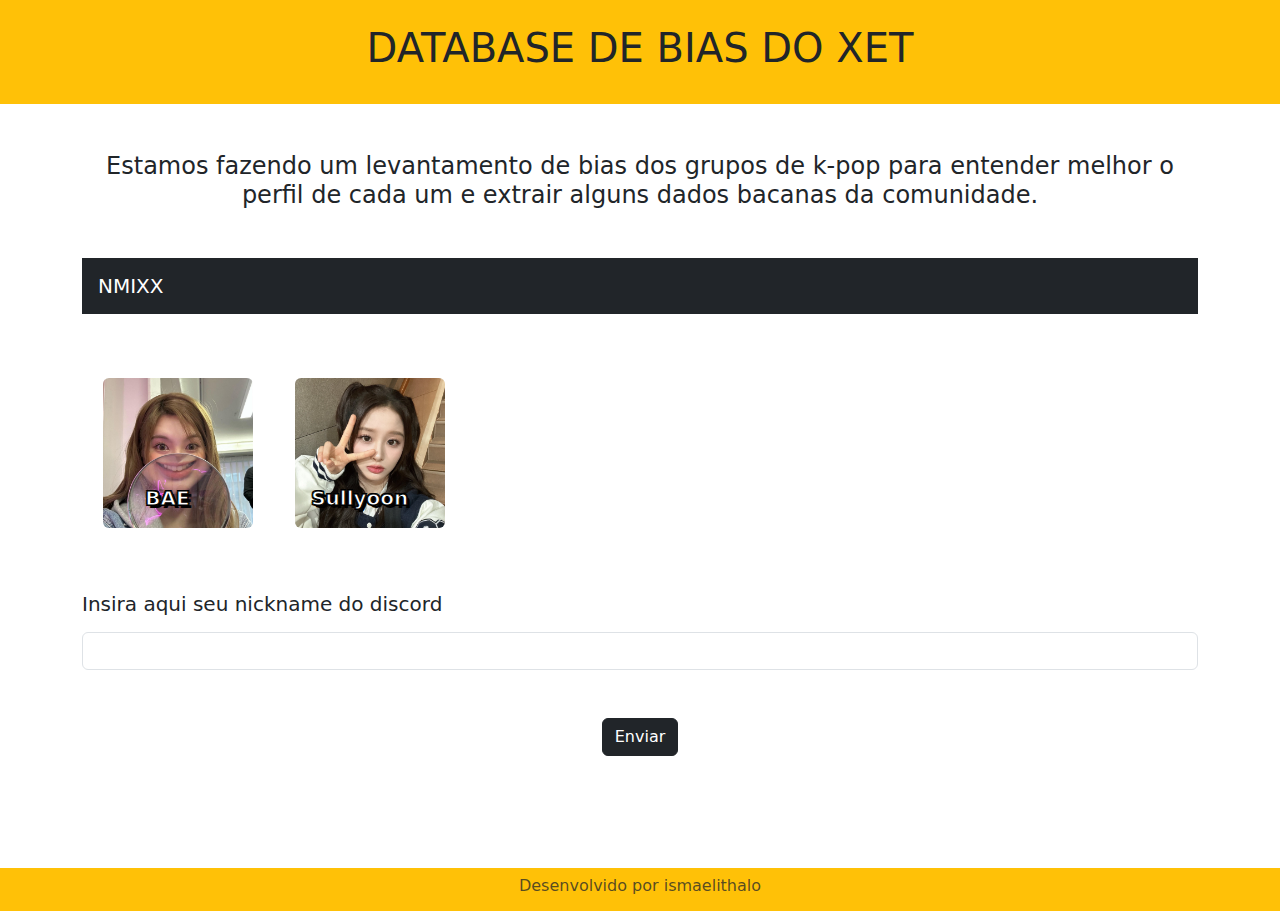
<file: backup.html>
<!DOCTYPE html>
<html lang="en">
  <head>
    <script src="public/js/loadHead.js" defer></script>
  </head>
  <body>
    <header>
      <nav class="navbar navbar-light bg-warning justify-content-center py-4">
        <p class="h1 main-title text-uppercase">Database de Bias do Xet</p>
      </nav>
    </header>
    <section>
      <div class="container my-5">
        <form id="dataForm">
          <p class="text-center h4 mb-5">
            Estamos fazendo um levantamento de bias dos grupos de k-pop para
            entender melhor o perfil de cada um e extrair alguns dados bacanas
            da comunidade.
          </p>
          <div class="form-group my-3">
            <nav class="navbar navbar-dark bg-dark px-3 mb-2">
              <a class="navbar-brand">NMIXX</a>
            </nav>
            <div class="my-5">
              <input type="hidden" name="labels[]" value="NMIXX" />
              <div class="form-check-inline my-3" style="position: relative">
                <label class="form-check-label" for="NMIXX-0">
                  <input
                    class="form-check-input"
                    type="radio"
                    id="NMIXX-0"
                    name="NMIXX"
                    value="BAE"
                  />
                  <img
                    src="public/images/nmixx-bae.png"
                    class="rounded radio-image"
                  />
                  <div class="radio-image-label">BAE</div>
                </label>
              </div>
              <div class="form-check-inline my-3" style="position: relative">
                <label class="form-check-label" for="NMIXX-1">
                  <input
                    class="form-check-input"
                    type="radio"
                    id="NMIXX-1"
                    name="NMIXX"
                    value="Sullyoon"
                  />
                  <img
                    src="public/images/nmixx-sullyoon.png"
                    class="rounded radio-image"
                  />
                  <div class="radio-image-label">Sullyoon</div>
                </label>
              </div>
            </div>
          </div>
          <div class="my-5">
            <label for="no-label-0" class="form-label"
              ><p class="text-center h5">
                Insira aqui seu nickname do discord
              </p></label
            ><input
              type="text"
              class="form-control"
              id="no-label-0"
              name="nickname"
              required
            />
          </div>
          <div class="mt-1 text-center">
            <button type="submit" class="btn btn-dark text-justify">
              Enviar
            </button>
          </div>
        </form>
      </div>
    </section>
    <footer class="footer mt-auto pt-3">
      <nav
        class="navbar navbar-light bg-warning mt-5 justify-content-center text-muted"
      >
        <p class="h6">Desenvolvido por ismaelithalo</p>
      </nav>
    </footer>
  </body>
</html>
</file>
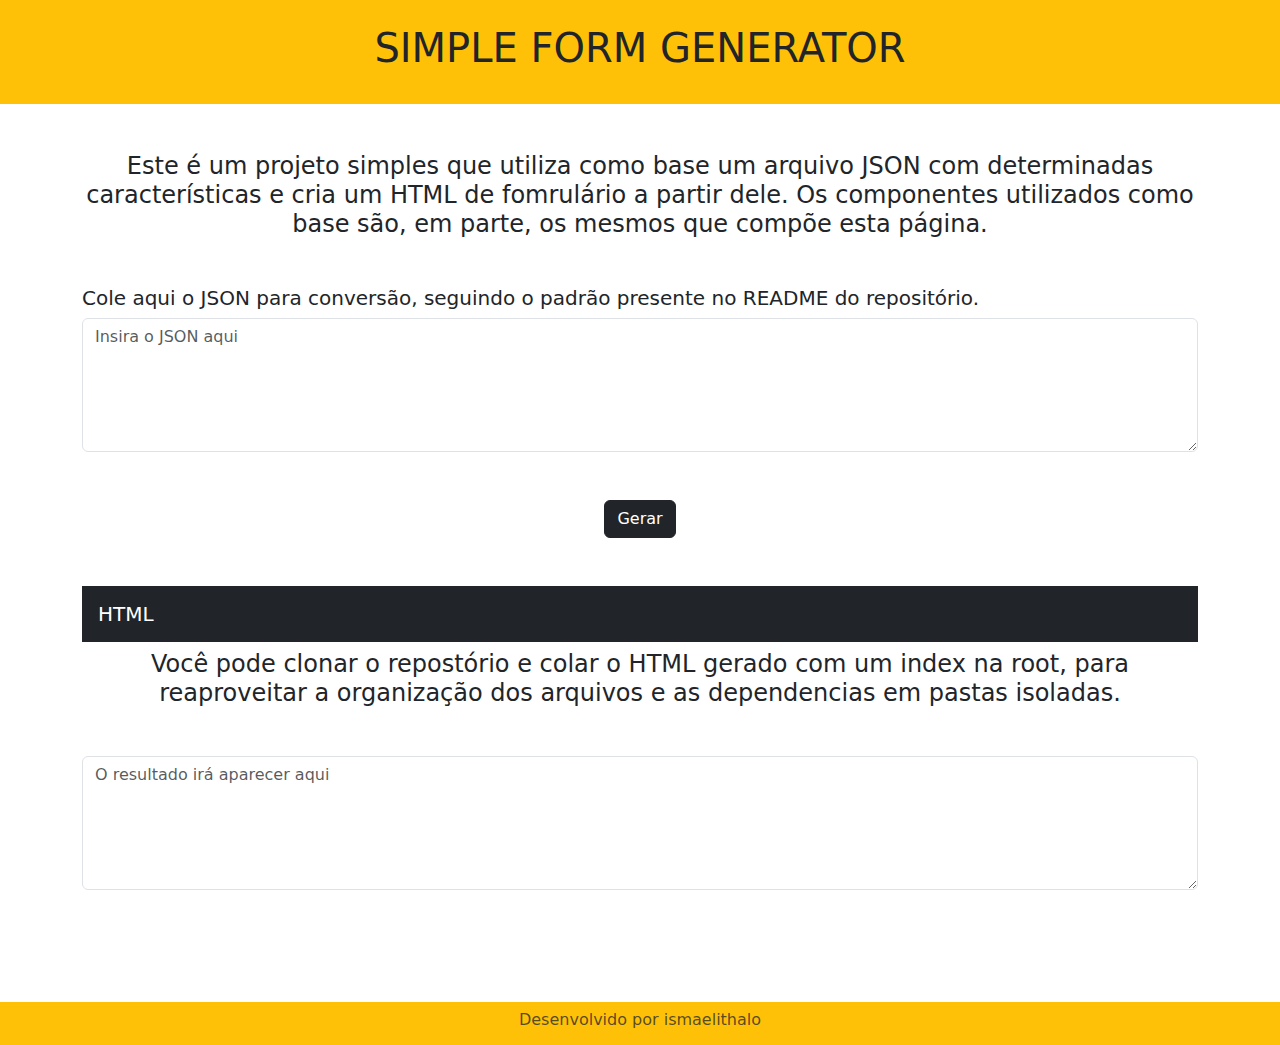
<file: generate.html>
<!DOCTYPE html>
<html lang="pt-BR">
  <head>
    <script src="public/js/loadHead.js" defer></script>
  </head>
  <body>
    <header>
      <nav class="navbar navbar-light bg-warning justify-content-center py-4">
        <p class="h1 main-title text-uppercase">Simple Form Generator</p>
      </nav>
    </header>
    <section>
      <div class="container my-5">
        <form id="json">
            <p class="text-center h4 mb-5">Este é um projeto simples que utiliza como base um arquivo JSON com determinadas características e cria um HTML de fomrulário a partir dele. Os componentes utilizados como base são, em parte, os mesmos que compõe esta página.</p>
          <div class="form-group my-3">
            <label for="jsonInput">
            <p class="text-center h5">Cole aqui o JSON para conversão, seguindo o padrão presente no README do repositório.</p>
              </label
            >
            <textarea
              class="form-control"
              id="jsonInput"
              rows="5"
              placeholder="Insira o JSON aqui"
            ></textarea>
          </div>
          </div>
          <div class="mt-1 text-center">
            <button type="submit" class="btn btn-dark text-justify">
              Gerar
            </button>
          </div>
        </form>
      </div>
      <div class="container my-5">
        <div class="form-group my-3">
            <nav class="navbar navbar-dark bg-dark px-3 mb-2">
                <a class="navbar-brand">HTML</a>
              </nav>
              <p class="text-center h4 mb-5">Você pode clonar o repostório e colar o HTML gerado com um index na root, para reaproveitar a organização dos arquivos e as dependencias em pastas isoladas.</p>
              <textarea
                class="form-control"
                id="resultado"
                rows="5"
                placeholder="O resultado irá aparecer aqui"
                ></textarea>
          </div>
      </div>
    </section>
    <footer class="footer mt-auto pt-3">
      <nav
        class="navbar navbar-light bg-warning mt-5 justify-content-center text-muted"
      >
        <p class="h6">Desenvolvido por ismaelithalo</p>
      </nav>
    </footer>
    <var>
        <script src="src/js/parser.js" defer></script>
    </var>
  </body>
</html>
</file>
